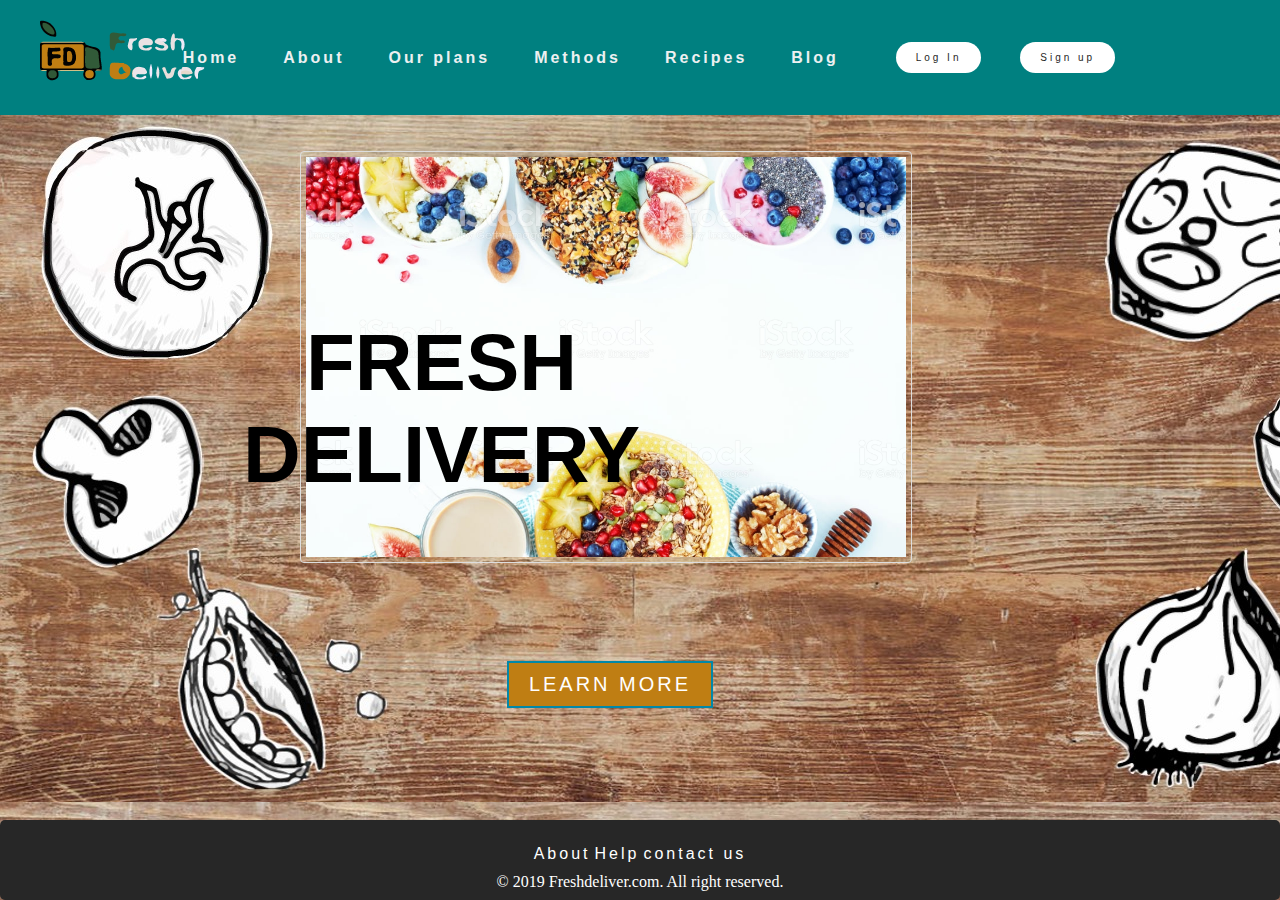
<file: index.html>
<!DOCTYPE html>
<html>
<head>
    <title>Fresh Deliver</title>
    <link rel="stylesheet" href="./index.css">
    <style>

        .title {
            font-size: 500%;
            color: black;
            font-family: Arial, Helvetica, sans-serif;
            position: absolute; top: 40%; right: 50%; 
            text-align: center;



        }
    
        .slide-container{
            position: absolute;
            left: 300px;
            right: 300px;
        }
        
        .slide img{

            width: 90%;
            height: 90%;
            border: 1px solid #ddd;
            border-radius: 4px;
            padding: 5px;
            
        }
        
        .effect{
            animation-name: effect;
            animation-duration: 1s;
        }

        @keyframes effect {
            from{
                opacity: 0.4;
            }
            to{
                opacity: 1;
            }
        }

        
    </style>
</head>
<div id="popUpMain" style="display: none;">
    <div id="popUp">
        <h3 id="emailHeading">Enter your email to activate 10% off for you first purchase.</h3>
        <input type="email" name="" id="emailId" placeholder="user@email.com">
        <a href="./sign up page.html">
        <button class="submitId">Unlock offer</button>
        </a>
        <a href="./index.html">
        <button class="submitId">No thanks</button>
        </a>
    </div>
</div>
<body>

<header>
    <nav>
    <img src="./logo vol2.png" alt="my logo" class="logo">
    
        <ul class="nav_links">
        <li><a href="#">Home</a></li>
        <li><a href="#">About</a></li>
        <li><a href="#">Our plans</a></li>
        <li><a href="#">Methods</a></li>
        <li><a href="#">Recipes</a></li>
        <li><a href="#">Blog</a></li>
        </ul>
    </nav>
    <a href="./Log in.html">
    <button class="button">Log In</button>
    </a>
    <a href="./sign up page.html">
    <button class="button">Sign up</button>
    </a>
    </div>
</header> 
<div >
    <br>
    <br>
</div>

<div class="slide-container">
    <div class="effect slide">
        <img src="./slide 7.jpg">
        <h1 class="title">FRESH DELIVERY</h1>
    </div>
    <div class="effect slide">
        <img src="./slide 8.jpg">
        <h1 class="title">BEST QUALITY</h1>
    </div>
    <div class="effect slide">
        <img src="./slide 9.jpg">
        <h1 class="title">QUICK & EASY</h1>
    </div>
    <div class="effect slide">
        <img src="./slide 10.jpg">
        <h1 class="title">READY TO SERVE</h1>

    </div>
   
        
</div>
<script>
    var index=0;
    show();
    function show(){
        var i;
        var slides=document.getElementsByClassName("slide");
        for(i=0; i<slides.length; i++){
            slides[i].style.display="none";
        }

        index=index+1;
        if(index>slides.length){
            index=1; 
        }
        slides[index-1].style.display="block";
        setTimeout(show,5000)
    }
</script>
<script src="http://ajax.googleapis.com/ajax/libs/jquery/3.3.1/jquery.min.js"></script>

<script>
    var preloader=document.getElementById("loading");
    function myFunction(){
        preloader.style.display='none';
    };
$(document).ready(function(){
    setTimeout(function(){
        $('#popUpMain').css('display', 'block');}, 8000);
});


$('.submitId').click(function(){
$('#popUpMain').css('display', 'none');
});
</script>

<div class="container1">
    <a href="./sign up.html">
        <button class="btn1">LEARN MORE</button>
    </a>
    </div>

<div class="footer-main-div">
    <ul>
        <li><a href="#">About</a></li>
        <li><a href="#">Help</a></li>
        <li><a href="#">contact us</a></li>
    </ul>
        &copy; 2019 Freshdeliver.com. All right reserved.
</div>

</div>
</body>
</html>
</file>
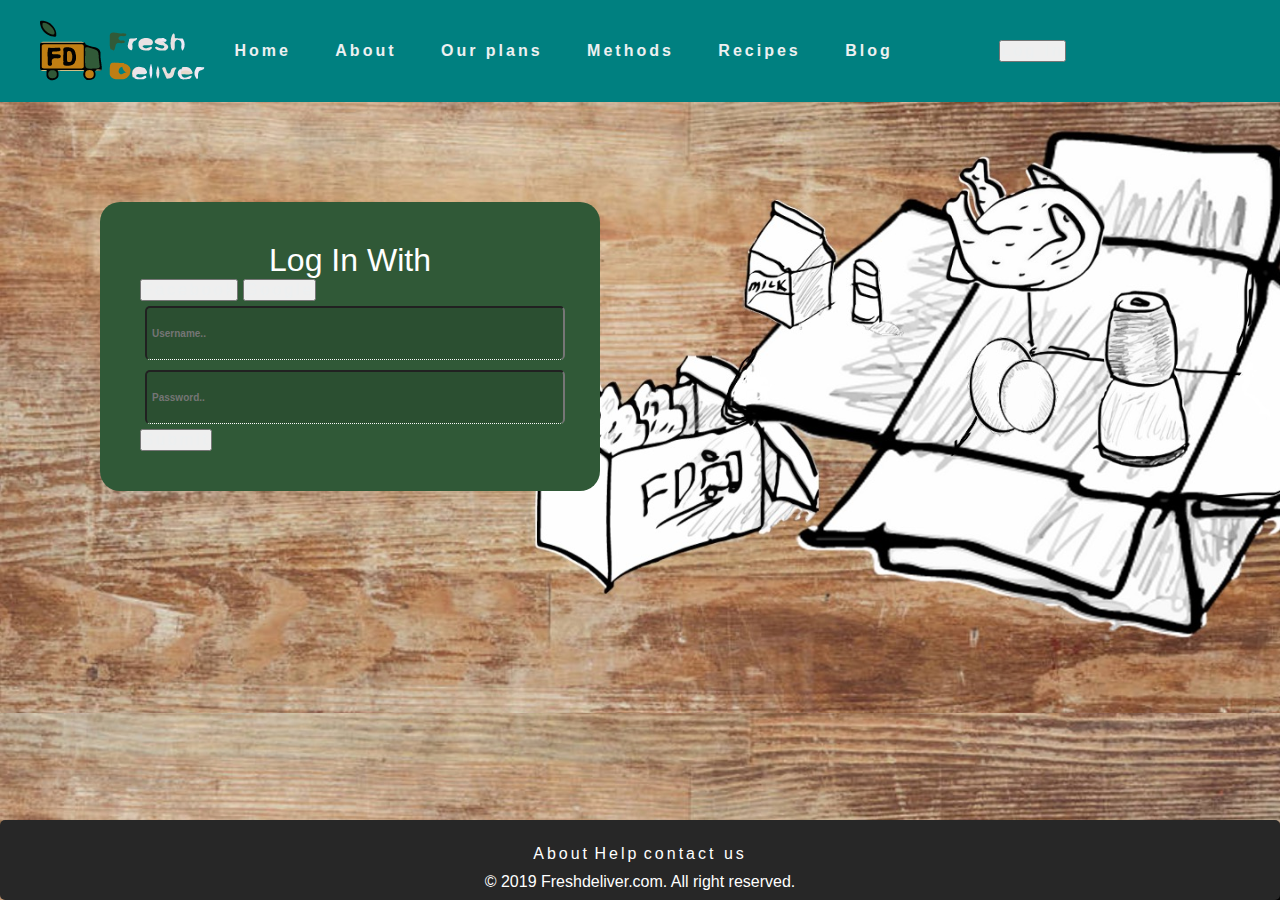
<file: Log in.html>
<!DOCTYPE html>
<html>
    <head>
        <title>rejo form</title>
        <link rel="stylesheet" href="styles.css">
    </head>
<style>
</style>
<body>
<header>
    
                <nav>
                <img src="./logo vol2.png" alt="my logo" class="logo">
                
                    <ul class="nav_links">
                    <li><a href="./index.html">Home</a></li>
                    <li><a href="#">About</a></li>
                    <li><a href="#">Our plans</a></li>
                    <li><a href="#">Methods</a></li>
                    <li><a href="#">Recipes</a></li>
                    <li><a href="#">Blog</a></li>
                    </ul>
                </nav>
                <button class="button">Log In</button>

                </div>


</header>
<div class="wrap">
    <h1>Log In With</h2>
    <div class="social-media">
        <button><a href="#"><i class="facebook"></i>Facebook</a></button>
        <button><a href="#"><i class="google"></i>Google</a></button>
    </div>
    <form>
        
        <input type="text" placeholder="Username.." required>
        <input type="password" placeholder="Password.." required>
        <button><a href="./selection page.html"><i class="Submit"></i>Submit</a></button>
        
    
    </form>
</div>



 
<div class="footer-main-div">
        <ul>
                <li><a href="#">About</a></li>
                <li><a href="#">Help</a></li>
                <li><a href="#">contact us</a></li>
         </ul>
                &copy; 2019 Freshdeliver.com. All right reserved.
</div>





</body>
</html>
</file>
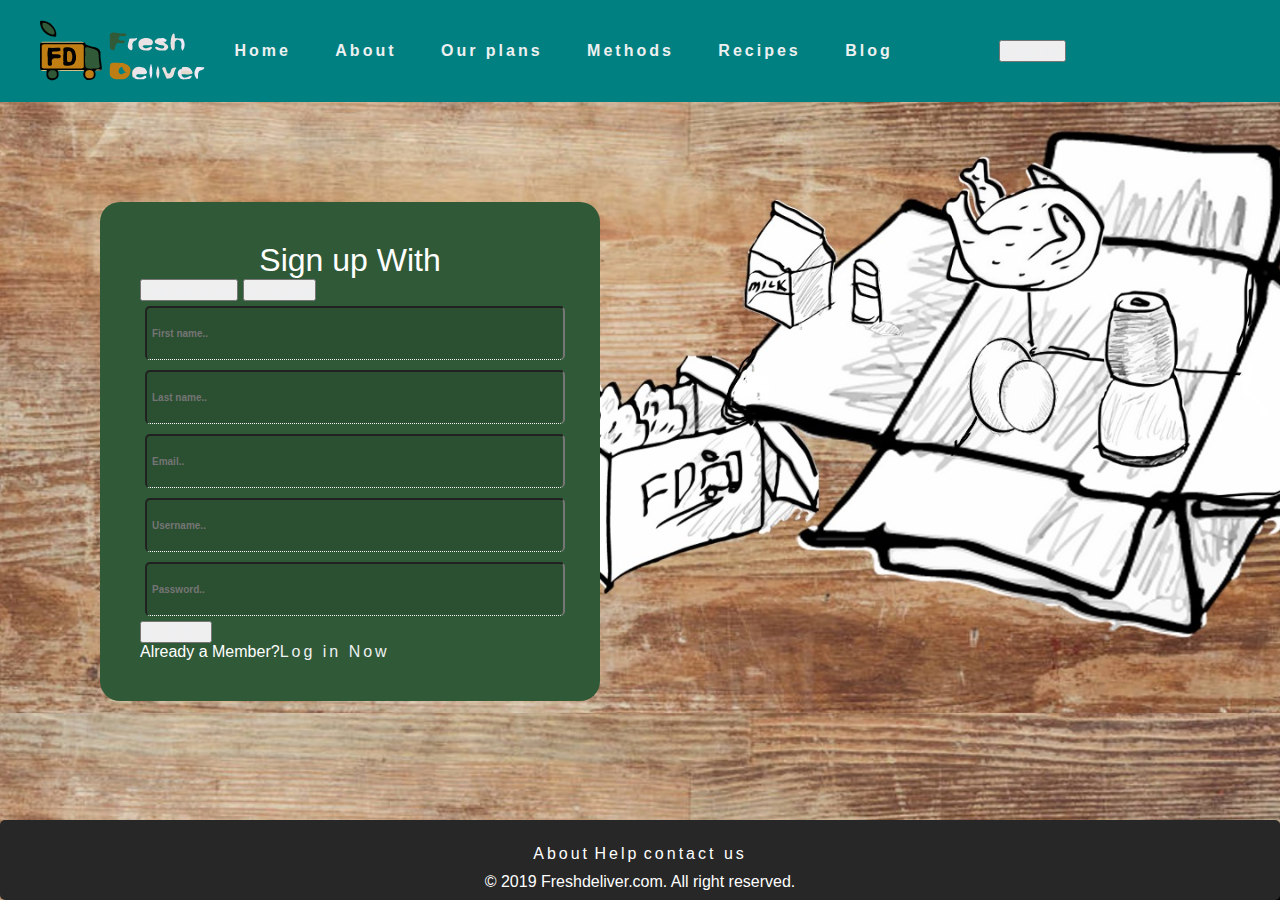
<file: sign up page.html>
<!DOCTYPE html>
<html>
    <head>
        <title>rejo form</title>
        <link rel="stylesheet" href="styles.css">
    </head>
<style>
</style>
<body>
<header>
    
                <nav>
                <img src="./logo vol2.png" alt="my logo" class="logo">
                
                    <ul class="nav_links">
                    <li><a href="./index.html">Home</a></li>
                    <li><a href="#">About</a></li>
                    <li><a href="#">Our plans</a></li>
                    <li><a href="#">Methods</a></li>
                    <li><a href="#">Recipes</a></li>
                    <li><a href="#">Blog</a></li>
                    </ul>
                </nav>
                <a href="./Log in.html">
                <button class="button">Log In</button>
                </a>

                </div>


</header>
<div class="wrap">
    <h1>Sign up With</h2>
    <div class="social-media">
        <button><a href="#"><i class="facebook"></i>Facebook</a></button>
        <button><a href="#"><i class="google"></i>Google</a></button>
    </div>
    <form>
        
        <input type="text" placeholder="First name.." required>
        <input type="text" placeholder="Last name.." required>
        <input type="text" placeholder="Email.." required>
        <input type="text" placeholder="Username.." required>
        <input type="password" placeholder="Password.." required>
        <button><a href="./selection page.html"><i class="Submit"></i>Submit</a></button>
        
    
    </form>
    <p>Already a Member?<a href="./Log in.html">Log in Now</a></p>
</div>



 
<div class="footer-main-div">
        <ul>
                <li><a href="#">About</a></li>
                <li><a href="#">Help</a></li>
                <li><a href="#">contact us</a></li>
         </ul>
                &copy; 2019 Freshdeliver.com. All right reserved.
</div>





</body>
</html>
</file>
<file: index.css>
@import url('https://fonts.googleapis.com/css?family=Work+Sans:600&display=swap');

*{
  box-sizing: border-box;
  margin: 0px;
  padding: 0px; 
}

body{
  background-image:url(./welcome\ page\ background.jpg)
}


li, a, button{
  letter-spacing: 3px;
  font-family: Arial, Helvetica, sans-serif;
  font-weight: 100;
  font-size: 16px;
  color: #edf0f1;
  text-decoration: none;
}

header{
  display: flex;
  justify-content: space-evenly;
  align-items: center;
  min-height: 8vh;
  background-color: teal;
  padding: 40px 10%;
}
.logo{
position: absolute;
left: 40px;
top: 20px;

}

.nav_links{
  list-style: none;
}

.nav_links li{
  display: inline-block;
  padding: 0px 20px;
}

.nav_links li a{
  transition: all 0.3s ease 0s;
  text-decoration: none;
  letter-spacing: 3px;
  font-weight: bold;

}
.nav_links li a:hover{
color: #0088a9;
}

.button{
  padding: 10px 20px;
  color: #272727;
  background-color: rgba(0, 136,169,1);
  border: 2px solid #3498db;
  background: white;
  font-size: 10px;
  border: black;
  border-radius: 20px;
  cursor: pointer;
  margin: 2px;
  transition: all 0.3s ease 0s;
}
  button:hover{
    background-color: rgb(34, 42, 44);
    transition: all 0.3s ease 0s;
  }
 
  .slide-container{

    justify-content: center;
  }

  slide p{
    font-family: Arial, Helvetica, sans-serif;
    font-size: 70px;
    text-align: center;
    display: inline-block;
    width: 100%;
    margin-top: 340px;
    color: black;
  }

  .footer-main-div{
    text-align: center;
    border-radius:5px;
    width: 100%;
    height: 80px;
    margin: 0;
    bottom: 0;
    position: fixed;
    background: #272727;
    padding: 15px;
    color:white;
    
  }

  .footer-main-div ul{
    list-style-type:none;
    text-align:center;
    margin:10px;
    border-radius:5px;
  }

  .footer-main-div ul li{
    display: inline;
  }

  .footer-main-div ul li a{
    text-decoration:none;
    font-family:Helvetica;
    color:white;
  }

  

  .footer-social-icons{
    width: 100%;
    height: auto;
    margin: auto;
  }

  .footer-social-icons ul{
    margin: 0px;
    padding: 0px;
    text-align: center;

  }

  .btn1{
    border: 2px solid #0088a9;
    background: #BF7E13;
    padding: 10px 20px;
    color: white;
    font-family: Arial, Helvetica, sans-serif;
    font-size: 20px;
    cursor: pointer;
    margin: 10px;
  }

  .btn1:hover{
    background-color: #305937
  }

  .container1{
    text-align: center;
    margin-top: 500px;
    margin-right: 60px;
  }

  #emailHeading{
    transform: translate(10px,20px);
    color: white;
  }

  #emailId{
    width: 80%;
    height: 20%;
    padding: 10px;
    margin-top: 50px;
    margin-bottom: 20px;
    font-size: 20px;
  }

  .submitId{
    background-color: teal;
    border: none;
    font-size: 1rem;
    padding: 0.6rem 1rem;
    color: white;

  }
  #popUpMain{
    position: fixed;
    width: 100%;
    height: 100%;
    background-color: rgba(255, 255, 255, 0.6);
    z-index: 1001; 
  }

  #popUp{
    width: 500px;
    height: 280px;
    background-image: url(./popup\ screen.jpg);;
    background-size: cover;
    border-radius: 10px;
    box-sizing: 1px 3px 6px 6px white;
    position: absolute;
    top: 50%;
    left: 50%;
    transform: translate(-50%, -50%);
    text-align: center;
  }

  .emailId{
    float:left;
  }
</file>
<file: styles.css>
*{
  box-sizing: border-box;
  margin: 0px;
  padding: 0px; 
}

body{
  background-image: url(./background\ for\ signup\ page.jpg);
  background-size: cover;
  font-family: Arial, Helvetica, sans-serif;
}
.wrap{
  max-width: 500px;
  border-radius:20px;
  margin:auto;
  margin-left: 100px;
  background-color: #305937;
  box-sizing: border-box;
  padding:40px;
  color: #fff;
  margin-top:100px;
}
h1{
  text-align: center;
  font-weight: 200;
  font-family: Arial, Helvetica, sans-serif;
}

input[type=text], input[type=password]{
    width: 100%;
    box-sizing: border-box;
    padding: 20px 5px;
    background: rgba(0,0,0,0.10);
    outline: none;
    font-size: 10px;
    border-bottom: 1px dotted #fff;
    color: #fff;
    border-radius: 5px;
    margin: 5px;
    font-weight: bold;
}

.footer-main-div{
  text-align: center;
  border-radius:5px;
  width: 100%;
  height: 80px;
  margin: 0;
  bottom: 0;
  position: fixed;
  background: #272727;
  padding: 15px;
  color:white;
  
}

.footer-main-div ul{
  list-style-type:none;
  text-align:center;
  margin:10px;
  border-radius:5px;
}

.footer-main-div ul li{
  display: inline;
}

.footer-main-div ul li a{
  text-decoration:none;
  font-family:Helvetica;
  color:white;
}

li, a, button{
  letter-spacing: 3px;
  font-family: Arial, Helvetica, sans-serif;
  font-weight: 100;
  font-size: 16px;
  color: #edf0f1;
  text-decoration: none;
}

header{
  display: flex;
  width: 100%;
  justify-content: space-evenly;
  align-items: center;
  min-height: 8vh;
  background-color: teal;
  padding: 40px 10%;
}
.logo{
position: absolute;
left: 40px;
top: 20px;

}

.nav_links{
  list-style: none;
}

.nav_links li{
  display: inline-block;
  padding: 0px 20px;
}

.nav_links li a{
  transition: all 0.3s ease 0s;
  text-decoration: none;
  letter-spacing: 3px;
  font-weight: bold;

}
.nav_links li a:hover{
color: #0088a9;
}
</file>
